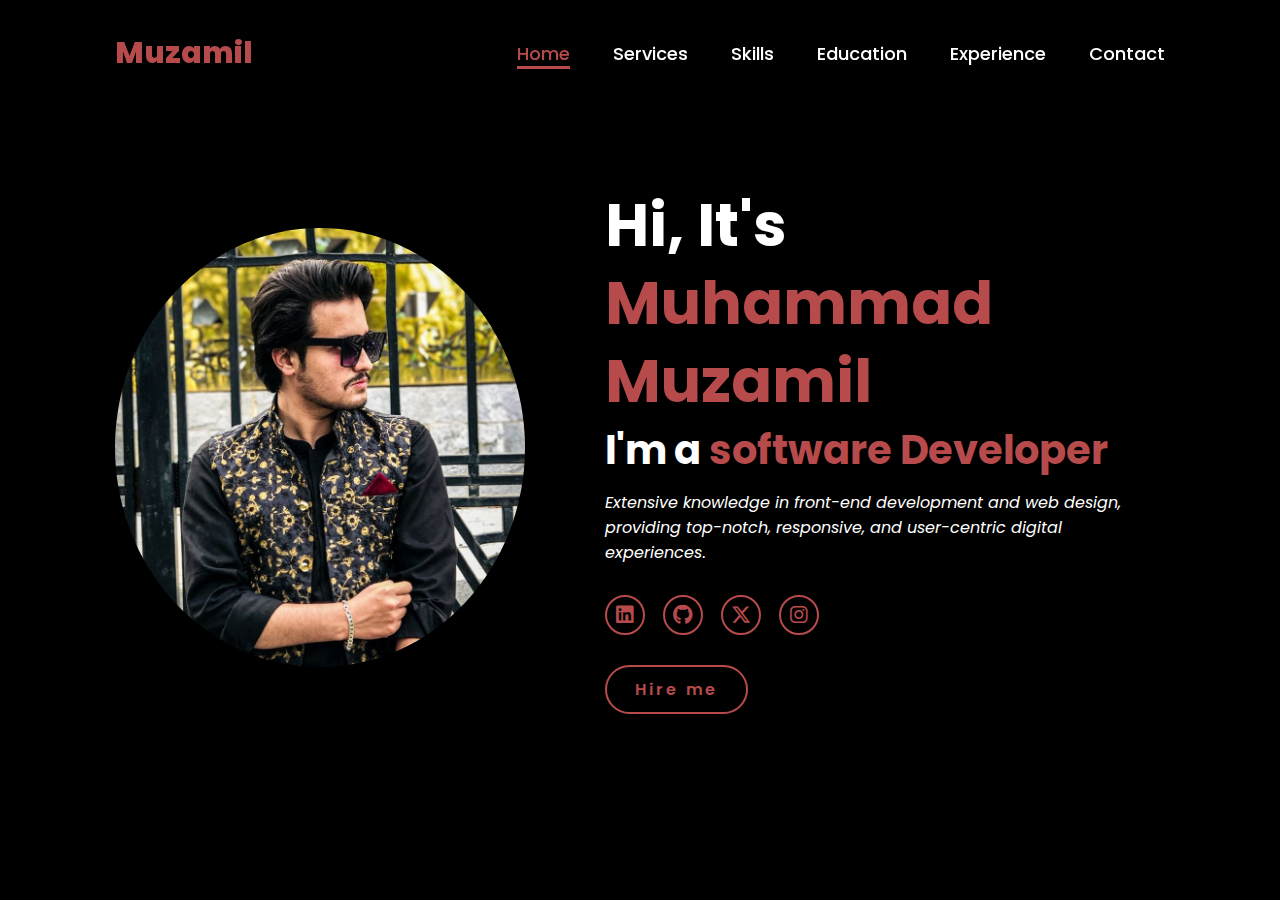
<file: index.html>
<!DOCTYPE html>
<html lang="en">
    
<head>
    <meta charset="UTF-8">
    <meta name="viewport" content="width=device-width, initial-scale=1.0">
    <link rel="stylesheet" href="https://cdnjs.cloudflare.com/ajax/libs/font-awesome/6.5.2/css/all.min.css">
    <link rel="stylesheet" href="style.css">
    <title>Muzamil || Frontend Developer</title>
</head>
<body>
    <header>
        <a href="#" class="logo">Muzamil</a>

        <nav>
            <a href="#" class="active"> Home</a>
            <a href="#" >Services</a>
            <a href="#" >Skills</a>
            <a href="#" >Education</a>
            <a href="#" >Experience</a>
            <a href="#" >Contact</a>
        </nav>
    </header>
    <section class="home">
        <div class="home-img">
            <img src="Images/photo 2.jpg" alt="">
        </div>
        <div class="home-content">
            <h1>Hi, It's <span>Muhammad Muzamil</span></h1>
            <h3 class="typing-text">I'm a <span></span></h3>
        <p><i>Extensive knowledge in front-end development and web design, providing top-notch, responsive, and user-centric digital experiences</i>.</p>
            <div class="social-icons">
                <a href="https://www.linkedin.com/in/m-muzamil-aa1725275/" target="_blank"><i class="fa-brands fa-linkedin"></i></a>
                <a href="https://github.com/Muzamil-Qazi" target="_blank"><i class="fa-brands fa-github"></i></a>
                <a href="" ><i class="fa-brands fa-x-twitter"></i></a>
                <a href="https://www.instagram.com/muzamil_qazi_x/" target="_blank"><i class="fa-brands fa-instagram"></i></a>
            </div>
            <a href="#" class="btn">Hire me</a>
        </div>
    </section>
</body>
</html>
</file>
<file: style.css>
@import url('https://fonts.googleapis.com/css2?family=Poppins:wght@100;200;300;400;500;600&display=swap');

*{
    margin: 0;
    padding: 0;
    box-sizing: border-box;
    text-decoration: none;
    border: none;
    outline: none;
    font-family: 'Poppins', sans-serif;
}

html{
    font-size: 62.5%;
}

body{
    width: 100%;
    height: 100vh;
    overflow-x: hidden;
    background-color: black;
    color: white;
}

header{
    margin-top: 20px;
    position: fixed;
    top: 0;
    left: 0;
    width: 100%;
    padding: 1rem 9%;
    background-color: transparent;
    filter: drop-shadow(10px);
    display: flex;
    justify-content: space-between;
    align-items: center;
    z-index: 100;
}

.logo
{
    font-size: 3rem;
    color: #b74b4b;
    font-weight: 800;
    cursor: pointer;
    transition: 0.5s ease;
}

.logo:hover{
    transform: scale(1.1);
}

nav a{
    font-size: 1.8rem;
    color: white;
    margin-left: 4rem;
    font-weight: 500;
    transition: 0.3s ease;
    border-bottom: 3px solid transparent;
}

nav a:hover,
nav a.active{
    color: #b74b4b;
    border-bottom: 3px solid #b74b4b;
}

@media(max-width:995px)
{
    nav{
        position: absolute;
        display: none;
        top: 0;
        right: 0;
        width: 40%;
        border-left: 3px solid #b74b4b;
        border-bottom: 3px solid #b74b4b;
        border-bottom-left-radius: 2rem;
        padding: 1rem solid;
        background-color: #161616;
        border-top: 0.1rem solid rgba(0,0,0,0.1);
    }

    nav.active{
        display: block;
    }

    nav a{
        display: block;
        font-size: 2rem;
        margin: 3rem 0;
    }

    nav a:hover,
    nav a.active{
        padding: 1rem;
        border-radius: 0.5rem;
        border-bottom: 0.5rem solid #b74b4b;
    }
}

section
{
    min-height: 100vh;
    padding: 5rem 9% 5rem;
}

.home{
    display: flex;
    justify-content: center;
    align-items: center;
    gap: 8rem;
    background-color: black;
}

.home .home-content h1{
    font-size: 6rem;
    font-weight: 700;
    line-height: 1.3;
}

span{
    color: #b74b4b;
}

.home-content h3{
    font-size: 4rem;
    margin-bottom: 1rem;
    font-weight: 700;
}

.home-content p{
    font-size: 1.6rem;
}

.home-img{
    border-radius: 2%;
}

.home-img img
{
    position: relative;
    width: 32vw;
    border-radius: 50%;
    box-shadow: 0 0 25px solid #b74b4b;
    cursor: pointer;
    transition: 0.2s linear;
}

.home-img img:hover{
    font-size: 1.8rem;
    font-weight: 500;
}

.social-icons a{
    display: inline-flex;
    justify-content: center;
    align-items: center;
    width: 4rem;
    height: 4rem;
    background-color: transparent;
    border: 0.2rem solid #b74b4b;
    font-size: 2rem;
    border-radius: 50%;
    margin: 3rem 1.5rem 3rem 0;
    transition: 0.3s ease;
    color: #b74b4b;
}

.social-icons a:hover{
    color: black;
    transform: scale(1.3) translateY(-5px);
    background-color: #b74b4b;
    box-shadow: 0  0 25px #b74b4b;
}

.btn{
    display: inline-block;
    padding: 1rem 2.8rem;
    background-color: black;
    border-radius: 4rem;
    font-size: 1.6rem;
    color: #b74b4b;
    letter-spacing: 0.3rem;
    font-weight: 600;
    border: 2px solid #b74b4b;
    transition: 0.3s ease;
    cursor: pointer;
}

.btn:hover{
    transform: scale3d(1.03);
    background-color: #b74b4b;
    color: black;
    box-shadow: 0 0 25px #b74b4b;
}

.typing-text{
    font-size: 34px;
    font-weight: 600;
    min-width: 280px;
}

.typing-text span{
    position: relative;
}

.typing-text span::before{
    content: "software Developer";
    color: #b74b4b;
    animation: words 20s infinite;
}

.typing-text span::after{
    content: "";
    background-color: black;
    position: absolute;
    width: calc(100% + 8px);
    height: 100%;
    border-left: 3px solid black;
    right: -8;
    animation: cursor 0.6s infinite;
}

@keyframes cursor{
    to{
        border-left: 3px solid #b74b4b;
    }
}

@keyframes words{
    0%, 20%{
        content: "Web Designer";
    }
    21%, 40%{
        content: "JavaScript Enthusiast";
    }
    41%, 60%{
        content: "Gamer";
    }
    61%, 80%{
        content: "Graphic Designer";
    }
    81%, 100%{
        content: "Frontend Developer";
    }
}

@media (max-width: 1000px){
    .home{
        gap: 4rem;
    }
}

@media(max-width:995px){
    .home{
        flex-direction: column;
        margin: 5rem 4rem;
    }

    .home .home-content h3{
        font-size: 2.5rem;
    }

    .home-content h1{
        font-size: 5rem;
    }

    .home-img img{
        width: 70vw;
        margin-top: 4rem;
    }
}
</file>
<file: front.css>
@import url('https://fonts.googleapis.com/css2?family=Poppins:wght@100;200;300;400;500;600&display=swap');

*{
    margin: 0;
    padding: 0;
    box-sizing: border-box;
    text-decoration: none;
    border: none;
    outline: none;
    font-family: 'Poppins', sans-serif;
}

html{
    font-size: 62.5%;
}

body{
    width: 100%;
    height: 100vh;
    overflow-x: hidden;
    background-color: black;
    color: white;
}

header{
    margin-top: 20px;
    position: fixed;
    top: 0;
    left: 0;
    width: 100%;
    padding: 1rem 9%;
    background-color: transparent;
    filter: drop-shadow(10px);
    display: flex;
    justify-content: space-between;
    align-items: center;
    z-index: 100;
}

.logo
{
    font-size: 3rem;
    color: #b74b4b;
    font-weight: 800;
    cursor: pointer;
    transition: 0.5s ease;
}

.logo:hover{
    transform: scale(1.1);
}

nav a{
    font-size: 1.8rem;
    color: white;
    margin-left: 4rem;
    font-weight: 500;
    transition: 0.3s ease;
    border-bottom: 3px solid transparent;
}

nav a:hover,
nav a.active{
    color: #b74b4b;
    border-bottom: 3px solid #b74b4b;
}

@media(max-width:995px)
{
    nav{
        position: absolute;
        display: none;
        top: 0;
        right: 0;
        width: 40%;
        border-left: 3px solid #b74b4b;
        border-bottom: 3px solid #b74b4b;
        border-bottom-left-radius: 2rem;
        padding: 1rem solid;
        background-color: #161616;
        border-top: 0.1rem solid rgba(0,0,0,0.1);
    }

    nav.active{
        display: block;
    }

    nav a{
        display: block;
        font-size: 2rem;
        margin: 3rem 0;
    }

    nav a:hover,
    nav a.active{
        padding: 1rem;
        border-radius: 0.5rem;
        border-bottom: 0.5rem solid #b74b4b;
    }
}

section
{
    min-height: 100vh;
    padding: 5rem 9% 5rem;
}

.home{
    display: flex;
    justify-content: center;
    align-items: center;
    gap: 8rem;
    background-color: black;
}

.home .home-content h1{
    font-size: 6rem;
    font-weight: 700;
    line-height: 1.3;
}

span{
    color: #b74b4b;
}

.home-content h3{
    font-size: 4rem;
    margin-bottom: 1rem;
    font-weight: 700;
}

.home-content p{
    font-size: 1.6rem;
}

.home-img{
    border-radius: 2%;
}

.home-img img
{
    position: relative;
    width: 32vw;
    border-radius: 50%;
    box-shadow: 0 0 25px solid #b74b4b;
    cursor: pointer;
    transition: 0.2s linear;
}

.home-img img:hover{
    font-size: 1.8rem;
    font-weight: 500;
}

.social-icons a{
    display: inline-flex;
    justify-content: center;
    align-items: center;
    width: 4rem;
    height: 4rem;
    background-color: transparent;
    border: 0.2rem solid #b74b4b;
    font-size: 2rem;
    border-radius: 50%;
    margin: 3rem 1.5rem 3rem 0;
    transition: 0.3s ease;
    color: #b74b4b;
}

.social-icons a:hover{
    color: black;
    transform: scale(1.3) translateY(-5px);
    background-color: #b74b4b;
    box-shadow: 0  0 25px #b74b4b;
}

.btn{
    display: inline-block;
    padding: 1rem 2.8rem;
    background-color: black;
    border-radius: 4rem;
    font-size: 1.6rem;
    color: #b74b4b;
    letter-spacing: 0.3rem;
    font-weight: 600;
    border: 2px solid #b74b4b;
    transition: 0.3s ease;
    cursor: pointer;
}

.btn:hover{
    transform: scale3d(1.03);
    background-color: #b74b4b;
    color: black;
    box-shadow: 0 0 25px #b74b4b;
}

.typing-text{
    font-size: 34px;
    font-weight: 600;
    min-width: 280px;
}

.typing-text span{
    position: relative;
}

.typing-text span::before{
    content: "software Developer";
    color: #b74b4b;
    animation: words 20s infinite;
}

.typing-text span::after{
    content: "";
    background-color: black;
    position: absolute;
    width: calc(100% + 8px);
    height: 100%;
    border-left: 3px solid black;
    right: -8;
    animation: cursor 0.6s infinite;
}

@keyframes cursor{
    to{
        border-left: 3px solid #b74b4b;
    }
}

@keyframes words{
    0%, 20%{
        content: "Web Designer";
    }
    21%, 40%{
        content: "JavaScript Enthusiast";
    }
    41%, 60%{
        content: "Gamer";
    }
    61%, 80%{
        content: "Graphic Designer";
    }
    81%, 100%{
        content: "Frontend Developer";
    }
}

@media (max-width: 1000px){
    .home{
        gap: 4rem;
    }
}

@media(max-width:995px){
    .home{
        flex-direction: column;
        margin: 5rem 4rem;
    }

    .home .home-content h3{
        font-size: 2.5rem;
    }

    .home-content h1{
        font-size: 5rem;
    }

    .home-img img{
        width: 70vw;
        margin-top: 4rem;
    }
}
</file>
